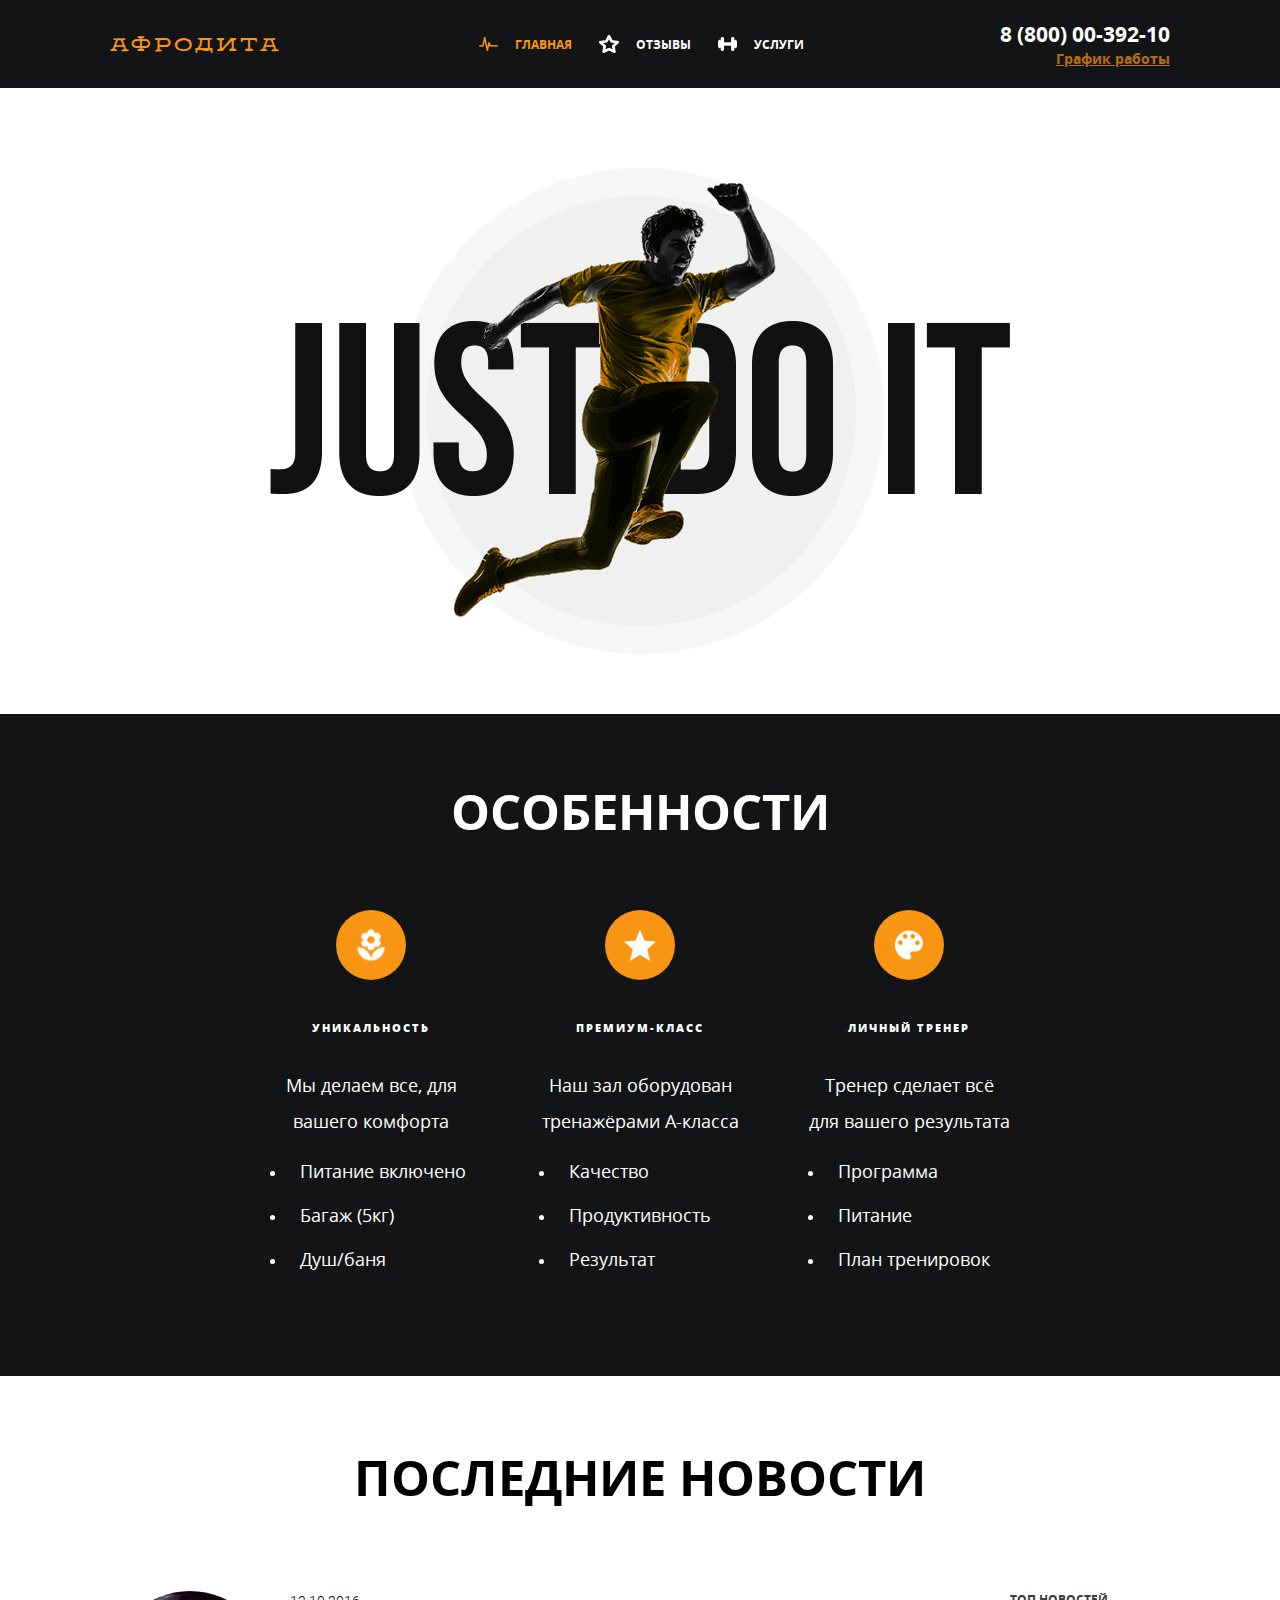
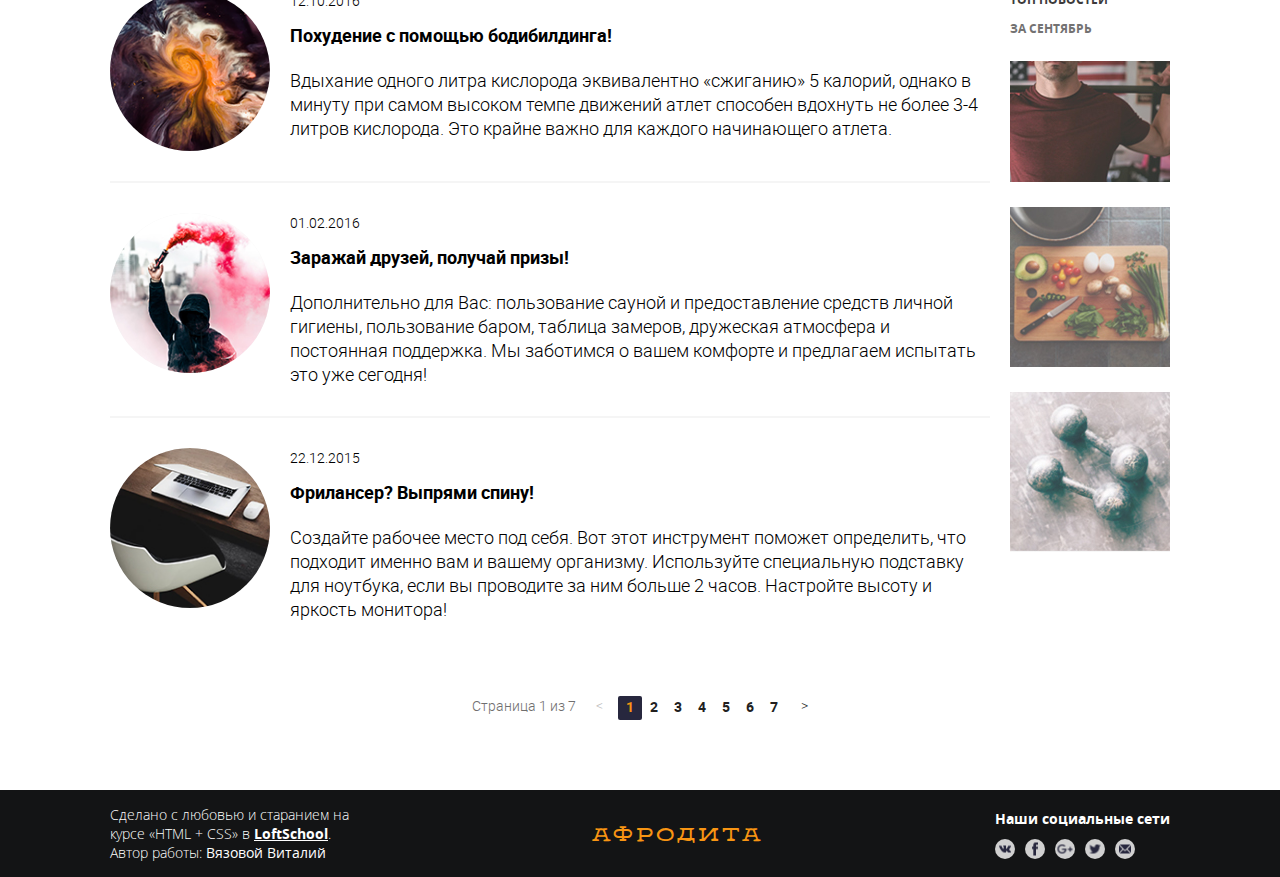
<file: index.html>
<!DOCTYPE html>
<html lang="ru">
<head>
    <meta charset="UTF-8">
    <meta http-equiv="X-UA-Compatible" content="ie=edge">
    <meta name="viewport" content="width=1100">
    <link rel="stylesheet" href="./css/main.css">
    <title>Афродита</title>
</head>

<body>
    <div class="wrapper">

        <header class="header">
            <ul class="container header__container">
                <a href="./index.html" class="logo">Афродита</a>

                <nav class="nav">
                    <ul class="nav__list">
                        <li class="nav__item nav__item--selected">
                            <a href="./index.html" class="nav__link nav__link--selected-main">главная</a>
                        </li>
                        <li class="nav__item nav__item--active">
                            <a href="./comments.html" class="nav__link nav__link--feed">отзывы</a>
                        </li>
                        <li class="nav__item nav__item--active">
                            <a href="./services.html" class="nav__link nav__link--service">услуги</a>
                        </li>    
                    </ul>
                </nav>
                <div class="contacts">
                    <a href="tel:+78000039210" class="contacts__tel">8 (800) 00-392-10</a>
                    <a href="#" class="contacts__sked">График работы</a>
                </div>
            </ul>
        </header>

        <div class="main-content">
                <div class="container">
                    <div class="banner">
                        <img src="./img/banner.png" alt="баннер" class="banner__sprinter">
                    </div>
                </div>
                <div class="features">
                    <div class="container container--features">
                        <h1 class="features__title">
                            <div class="title title--features__title">Особенности</div>
                        </h1>         
                        <ul class="features__list">
                            <li class="features__item">
                                <div class="features__picture">
                                    <div class="features__icon">
                                        <img src="./img/features/flower.png" alt="Цветок" class="features__img">
                                    </div>
                                </div>
                                <div class="features__title-main">Уникальность</div>
                                <div class="features__sublist">
                                    <div class="features__sublist-desc">Мы делаем все, для вашего комфорта</div>
                                    <ul class="features__sublist-list">
                                        <li class="features__sublist-item">Питание включено</li>
                                        <li class="features__sublist-item">Багаж (5кг)</li>
                                        <li class="features__sublist-item">Душ/баня</li>
                                    </ul>
                                </div>
                            </li>
                            <li class="features__item">
                                <div class="features__picture">
                                    <div class="features__icon">
                                        <img src="./img/features/star.png" alt="Звезда" class="features__img">
                                    </div>
                                </div>
                                <div class="features__title-main">Премиум-класс</div>
                                <div class="features__sublist">
                                    <div class="features__sublist-desc">Наш зал оборудован тренажёрами А-класса</div>
                                    <ul class="features__sublist-list">
                                        <li class="features__sublist-item">Качество</li>
                                        <li class="features__sublist-item">Продуктивность</li>
                                        <li class="features__sublist-item">Результат</li>
                                    </ul>
                                </div>
                            </li>
                            <li class="features__item">
                                <div class="features__picture">
                                    <div class="features__icon">
                                        <img src="./img/features/palette.png" alt="Палитра" class="features__img">
                                    </div>
                                </div>
                                <div class="features__title-main">Личный тренер</div>
                                <div class="features__sublist">
                                    <div class="features__sublist-desc">Тренер сделает всё для вашего результата</div>
                                    <ul class="features__sublist-list">
                                        <li class="features__sublist-item">Программа</li>
                                        <li class="features__sublist-item">Питание</li>
                                        <li class="features__sublist-item">План тренировок</li>
                                    </ul>
                                </div>
                            </li>
                        </ul>
                    </div>
                </div>
                <div class="news content">

                    <div class="container">

                        <div class="content__title">
                            <h2 class="title title--content__title">Последние новости</h2>
                        </div> 

                        <div class="content__wrapper">

                            <ul class="content__list">
                                <li class="content__item">
                                    <div class="content__img-section">
                                        <img src="./img/feed/main/space.jpg" alt="космос" class="content__pic">
                                    </div>
                                    <div class="content__desc">
                                        <div class="content__date">12.10.2016</div>
                                        <div class="content__title">Похудение с помощью бодибилдинга!</div>
                                        <p class="content__maintext">
                                            Вдыхание одного литра кислорода эквивалентно «сжиганию» 5 калорий, однако в минуту при самом высоком темпе движений атлет способен вдохнуть не более 3-4 литров кислорода. Это крайне важно для каждого начинающего атлета.
                                        </p>
                                    </div>
                                </li>
                                <li class="content__item">
                                    <div class="content__img-section">
                                        <img src="./img/feed/main/man.jpg" alt="человек" class="content__pic">
                                    </div>
                                    <div class="content__desc">
                                        <div class="content__date">01.02.2016</div>
                                        <div class="content__title">Заражай друзей, получай призы!</div>
                                        <p class="content__maintext">
                                            Дополнительно для Вас: пользование сауной и предоставление средств личной гигиены, пользование баром, таблица замеров, дружеская атмосфера и постоянная поддержка. Мы заботимся о вашем комфорте и предлагаем испытать это уже сегодня!
                                        </p>
                                    </div>
                                </li>
                                <li class="content__item">
                                    <div class="content__img-section">
                                        <img src="./img/feed/main/desktop.jpg" alt="рабочий стол" class="content__pic">
                                    </div>
                                    <div class="content__desc">
                                        <div class="content__date">22.12.2015</div>
                                        <div class="content__title">Фрилансер? Выпрями спину!</div>
                                        <p class="content__maintext">
                                            Создайте рабочее место под себя. Вот этот инструмент поможет определить, что подходит именно вам и вашему организму. Используйте специальную подставку для ноутбука, если вы проводите за ним больше 2 часов. Настройте высоту и яркость монитора!
                                        </p>
                                    </div>
                                </li>
                            </ul>

                            <aside class="top-news">
                                <h3 class="top-news__title">Топ новостей</h3>
                                <h3 class="top-news__date">За сентябрь</h3>
                                <ul class="top-news__list">
                                    <li class="top-news__item">
                                        <a href="#" class="top-news__link">
                                            <img src="./img/topnews/gim.jpg" alt="тренажер" class="top-news__pic">
                                        </a>
                                    </li>
                                    <li class="top-news__item">
                                        <a href="#" class="top-news__link">
                                            <img src="./img/topnews/veg.jpg" alt="овощи" class="top-news__pic">
                                        </a>
                                    </li>
                                    <li class="top-news__item">
                                        <a href="#" class="top-news__link">
                                            <img src="./img/topnews/dumbbells.jpg" alt="гантели" class="top-news__pic">
                                        </a>
                                    </li>
                                </ul>
                            </aside>

                        </div>

                        <div class="pagination pagination--main">
                            <div class="pagination__pages">Страница 1 из 7</div>
                            <div class="pagination__pager">
                                <a href="#" class="pagination__button-preview">&lt;</a>
                                    <ul class="pagination__list">
                                        <li class="pagination__item pagination__item--first">
                                            <a href="#" class="pagination__link pagination__link--first">1</a>
                                        </li>
                                        <li class="pagination__item">
                                            <a href="#" class="pagination__link">2</a>
                                        </li>
                                        <li class="pagination__item">
                                            <a href="#" class="pagination__link">3</a>
                                        </li>
                                        <li class="pagination__item">
                                            <a href="#" class="pagination__link">4</a>
                                        </li>
                                        <li class="pagination__item">
                                            <a href="#" class="pagination__link">5</a>
                                        </li>
                                        <li class="pagination__item">
                                            <a href="#" class="pagination__link">6</a>
                                        </li>
                                        <li class="pagination__item">
                                            <a href="#" class="pagination__link">7</a>
                                        </li>
                                    </ul>
                                <a href="#" class="pagination__button-next">&gt;</a>
                            </div>
                        </div>

                    </div>
                    
                </div>
            
        </div>

        <footer class="footer">
            <div class="container footer__container">
                <div class="made">
                    <div class="made__in">Сделано с любовью и старанием на курсе «HTML + CSS» в <a href="https://loftschool.com/" class="loft__link">LoftSchool</a>.</div>
                    <div class="made__by">Автор работы: <b>Вязовой Виталий</b></div>
                </div>
                <a href="#" class="logo">Афродита</a>
                <div class="social">
                    <div class="social__title">Наши социальные сети</div>
                        <div class="social__wrapper">
                            <ul class="social__list">
                                <li class="social__item">
                                    <a href="#" class="social__link">
                                        <div class="social__circle">
                                            <img src="./img/socials/vk.png" alt="vk" class="social__pic">
                                        </div>
                                    </a> 
                                </li>
                                <li class="social__item">
                                    <a href="#" class="social__link">
                                        <div class="social__circle">
                                            <img src="./img/socials/fb.png" alt="facebook" class="social__pic">
                                        </div>
                                    </a>
                                </li>
                                <li class="social__item">
                                    <a href="#" class="social__link">
                                        <div class="social__circle">
                                            <img src="./img/socials/google.png" alt="google+" class="social__pic">
                                        </div>
                                    </a>
                                </li>
                                <li class="social__item">
                                    <a href="#" class="social__link">
                                        <div class="social__circle">
                                            <img src="./img/socials/twitter.png" alt="twitter" class="social__pic">
                                        </div>
                                    </a>
                                </li>
                                <li class="social__item">
                                    <a href="mailto:" class="social__link">
                                        <div class="social__circle">
                                            <img src="./img/socials/mail.png" alt="email" class="social__pic">
                                        </div>
                                    </a>
                                </li>
                            </ul>
                        </div>
                    </div>
            </div>
        </footer>
        
    </div>
</body>
</html>
</file>
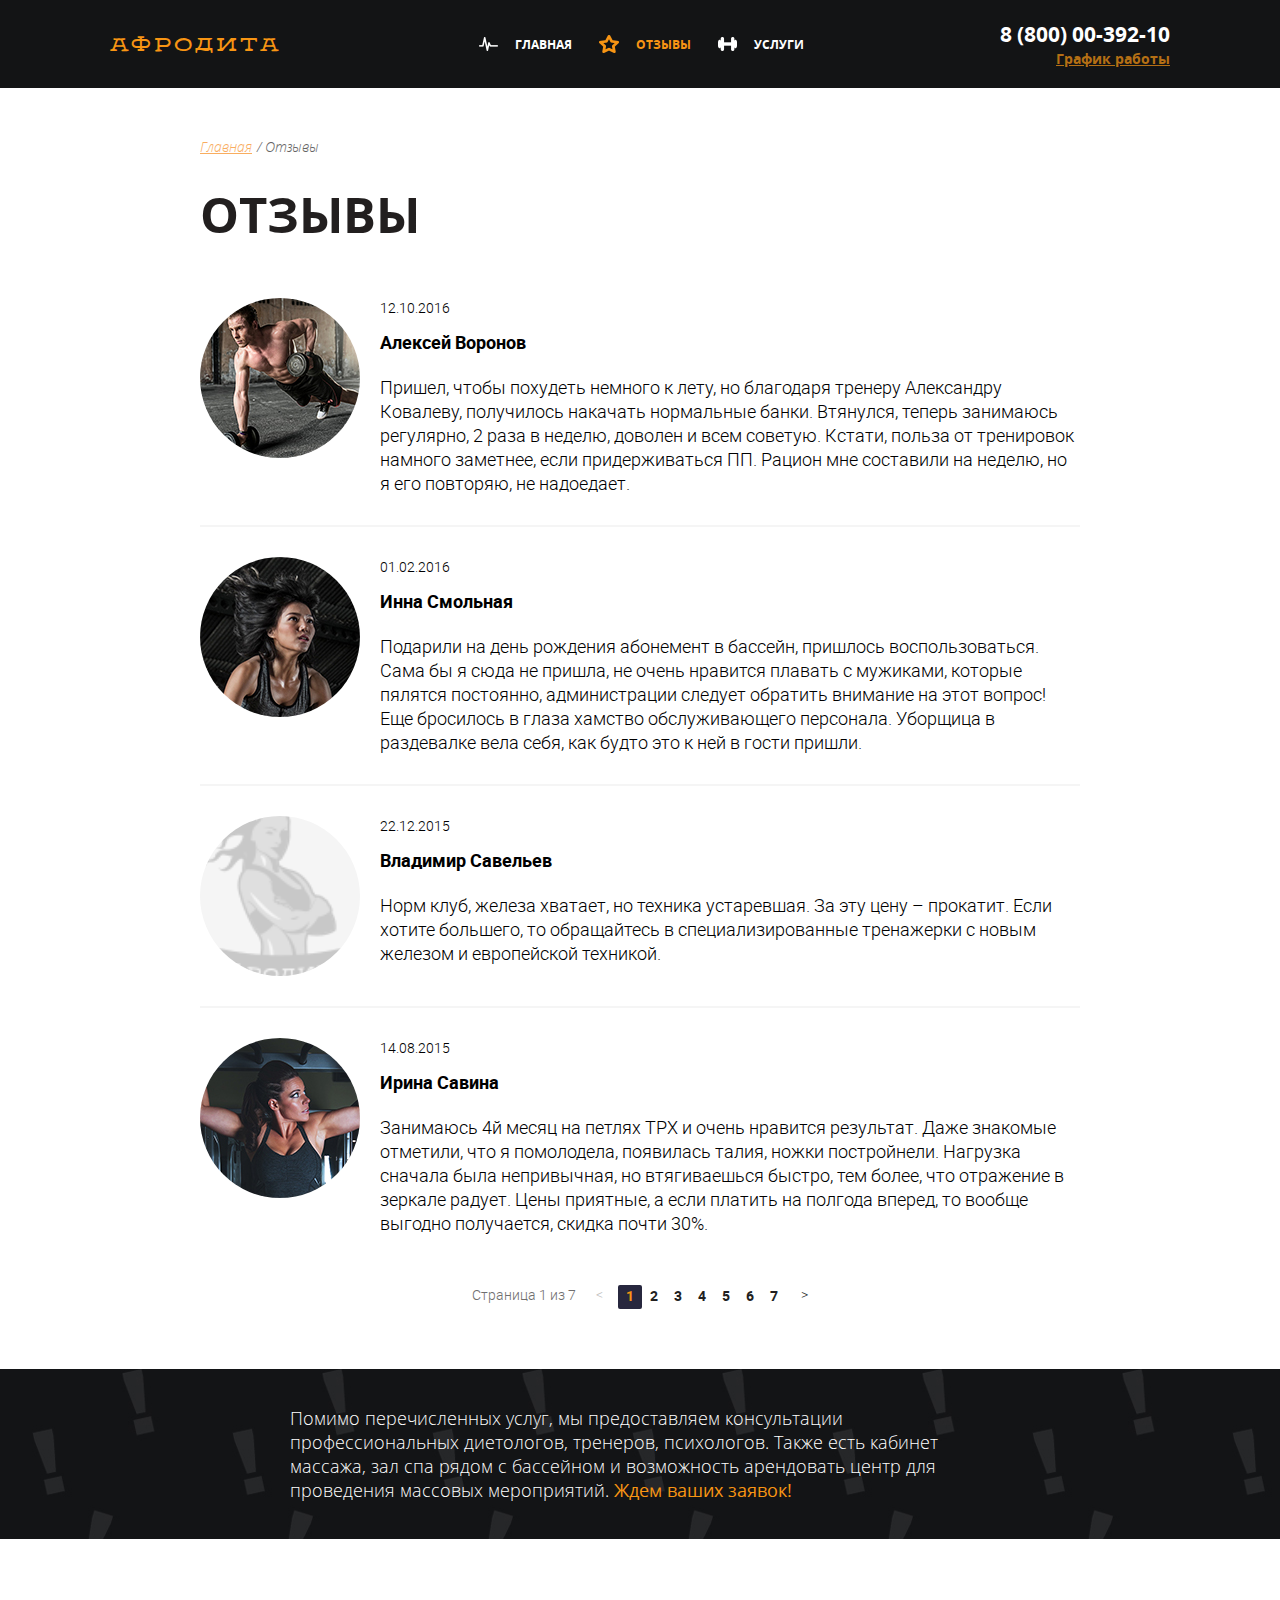
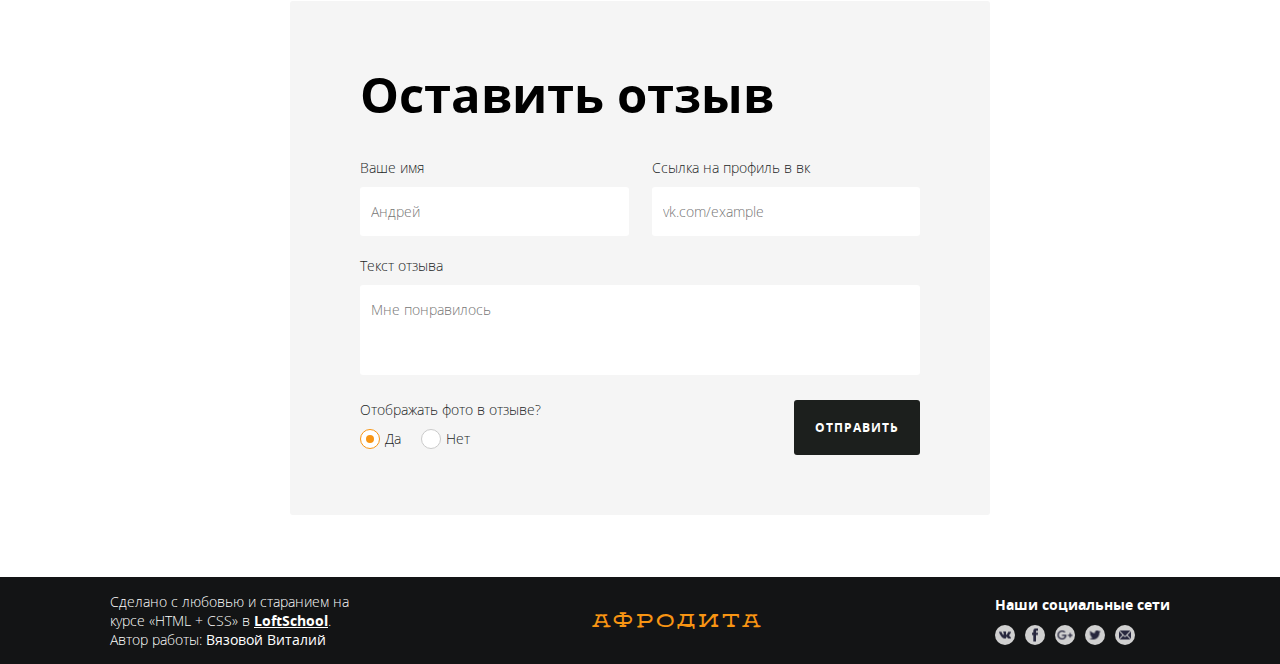
<file: comments.html>
<!DOCTYPE html>
<html lang="ru">
<head>
    <meta charset="UTF-8">
    <meta name="viewport" content="width=device-width, initial-scale=1.0">
    <meta http-equiv="X-UA-Compatible" content="ie=edge">
    <link rel="stylesheet" href="./css/main.css">
    <title>Отзывы</title>
</head>
<body>
    <div class="wrapper">

        <header class="header">
            <ul class="container header__container">
                <a href="./index.html" class="logo">Афродита</a>

                <nav class="nav">
                    <ul class="nav__list">
                        <li class="nav__item nav__item--active">
                            <a href="./index.html" class="nav__link nav__link--main">главная</a>
                        </li>
                        <li class="nav__item nav__item--selected">
                            <a href="./comments.html" class="nav__link nav__link--selected-comments">отзывы</a>
                        </li>
                        <li class="nav__item nav__item--active">
                            <a href="./services.html" class="nav__link nav__link--service">услуги</a>
                        </li>    
                    </ul>
                </nav>
                <div class="contacts">
                    <a href="tel:+78000039210" class="contacts__tel">8 (800) 00-392-10</a>
                    <a href="#" class="contacts__sked">График работы</a>
                </div>
            </ul>
        </header>

        <div class="main-content">
            <div class="container container--secondary__pages">

                <div class="breadcrumbs">
                    <div class="breadcrumbs__section">
                        <ul class="breadcrumbs__list">
                            <li class="breadcrumbs__item">
                                <a href="./index.html" class="breadcrumbs__link">Главная</a>
                            </li>
                            <li class="breadcrumbs__item breadcrumbs__item--active">
                                <a href="./comments.html" class="breadcrumbs__link">Отзывы</a>
                            </li>
                        </ul>
                    </div>
                </div>

                <div class="comments__title">
                    <h1 class="title title--secondary__pages">отзывы</h1>
                </div>

                <div class="content__wrapper content__wrapper--comments">

                        <ul class="content__list">
                            <li class="content__item">
                                <div class="content__img-section">
                                    <img src="./img/feed/comments/pumping.jpg" alt="космос" class="content__pic">
                                </div>
                                <div class="content__desc">
                                    <div class="content__date">12.10.2016</div>
                                    <div class="content__title">Алексей Воронов</div>
                                    <p class="content__maintext">
                                        Пришел, чтобы похудеть немного к лету, но благодаря тренеру Александру Ковалеву, получилось накачать нормальные банки. Втянулся, теперь занимаюсь регулярно, 2 раза в неделю, доволен и всем советую. Кстати, польза от тренировок намного заметнее, если придерживаться ПП. Рацион мне составили на неделю, но я его повторяю, не надоедает.
                                    </p>
                                </div>
                            </li>
                            <li class="content__item">
                                <div class="content__img-section">
                                    <img src="./img/feed/comments/woman.jpg" alt="человек" class="content__pic">
                                </div>
                                <div class="content__desc">
                                    <div class="content__date">01.02.2016</div>
                                    <div class="content__title">Инна Смольная</div>
                                    <p class="content__maintext">
                                        Подарили на день рождения абонемент в бассейн, пришлось воспользоваться. Сама бы я сюда не пришла, не очень нравится плавать с мужиками, которые пялятся постоянно, администрации следует обратить внимание на этот вопрос! Еще бросилось в глаза хамство обслуживающего персонала. Уборщица в раздевалке вела себя, как будто это к ней в гости пришли.
                                    </p>
                                </div>
                            </li>
                            <li class="content__item">
                                <div class="content__img-section">
                                    <img src="./img/feed/comments/no_avatar.png" alt="рабочий стол" class="content__pic">
                                </div>
                                <div class="content__desc">
                                    <div class="content__date">22.12.2015</div>
                                    <div class="content__title">Владимир Савельев</div>
                                    <p class="content__maintext">
                                        Норм клуб, железа хватает, но техника устаревшая. За эту цену – прокатит. Если хотите большего, то обращайтесь в специализированные тренажерки с новым железом и европейской техникой.
                                    </p>
                                </div>
                            </li>
                            <li class="content__item">
                                <div class="content__img-section">
                                    <img src="./img/feed/comments/pulls_up.jpg" alt="человек" class="content__pic">
                                </div>
                                <div class="content__desc">
                                    <div class="content__date">14.08.2015</div>
                                    <div class="content__title">Ирина Савина</div>
                                        <p class="content__maintext">
                                            Занимаюсь 4й месяц на петлях ТРХ и очень нравится результат. Даже знакомые отметили, что я помолодела, появилась талия, ножки постройнели. Нагрузка сначала была непривычная, но втягиваешься быстро, тем более, что отражение в зеркале радует. Цены приятные, а если платить на полгода вперед, то вообще выгодно получается, скидка почти 30%.
                                        </p>
                                </div>
                            </li>
    
                        </ul>

                    </div>

                <div class="pagination pagination--comments">
                    <div class="pagination__pages">Страница 1 из 7</div>
                    <div class="pagination__pager">
                        <a href="#" class="pagination__button-preview">&lt;</a>
                        <ul class="pagination__list">
                            <li class="pagination__item pagination__item--first">
                                <a href="#" class="pagination__link pagination__link--first">1</a>
                            </li>
                            <li class="pagination__item">
                                <a href="#" class="pagination__link">2</a>
                            </li>
                            <li class="pagination__item">
                                <a href="#" class="pagination__link">3</a>
                            </li>
                            <li class="pagination__item">
                                <a href="#" class="pagination__link">4</a>
                            </li>
                            <li class="pagination__item">
                                <a href="#" class="pagination__link">5</a>
                            </li>
                            <li class="pagination__item">
                                <a href="#" class="pagination__link">6</a>
                            </li>
                            <li class="pagination__item">
                                <a href="#" class="pagination__link">7</a>
                            </li>
                        </ul>
                        <a href="#" class="pagination__button-next">&gt;</a>
                    </div>
                </div>

            </div>                

            <div class="consult">
                <div class="consult__container">
                    <div class="consult__desc">
                        <p>
                            Помимо перечисленных услуг, мы предоставляем консультации профессиональных диетологов, 
                            тренеров, психологов. Также есть кабинет массажа, зал спа рядом с бассейном и возможность 
                            арендовать центр для проведения массовых мероприятий. <b>Ждем ваших заявок!</b>
                        </p>
                    </div>
                </div>
            </div>

            <div class="review">
                <div class="review__form">
                    <div class="review__wrapper">
                        <div class="review__main-title">Оставить отзыв</div>
                        <form class="review__content">
                            <div class="review__row">
                                <label class="review__label">
                                    <span class="review__title">Ваше имя</span>
                                    <input type="text" class="review__input" placeholder="Андрей">
                                </label>
                                <label class="review__label">
                                    <span class="review__title">Ссылка на профиль в вк</span>
                                    <input type="text" class="review__input" placeholder="vk.com/example">
                                </label>
                            </div>
                            <div class="review__row">
                                <label class="review__label">
                                    <span class="review__title">Текст отзыва</span>
                                    <textarea class="review__textarea review__input" placeholder="Мне понравилось"></textarea>
                                </label>
                            </div>
                            <div class="review__row">
                                <div class="review__radio">
                                    <div class="review__title">Отображать фото в отзыве?</div>
                                    <div class="review__radio-wrapp">
                                        <label class="review__radio-label">
                                            <input type="radio" class="review__radio-input" name="review" checked>
                                            <span class="review__radio-fake"></span>
                                            <span class="review__radio-text">Да</span>
                                        </label>
                                        <label class="review__radio-label">
                                            <input type="radio" class="review__radio-input" name="review">
                                            <span class="review__radio-fake"></span>
                                            <span class="review__radio-text">Нет</span>
                                        </label>
                                    </div>
                                </div>
                                <div class="review__button">
                                    <button class="button" type="submit">Отправить</button>
                                </div>
                            </div>
                        </form>
                    </div>
                </div>
            </div>

            <footer class="footer">
                <div class="container footer__container">
                    <div class="made">
                        <div class="made__in">Сделано с любовью и старанием на курсе «HTML + CSS» в <a
                                href="https://loftschool.com/" class="loft__link">LoftSchool</a>.</div>
                        <div class="made__by">Автор работы: <b>Вязовой Виталий</b></div>
                    </div>
                    <a href="#" class="logo">Афродита</a>
                    <div class="social">
                        <div class="social__title">Наши социальные сети</div>
                        <div class="social__wrapper">
                            <ul class="social__list">
                                <li class="social__item">
                                    <a href="#" class="social__link">
                                        <div class="social__circle">
                                            <img src="./img/socials/vk.png" alt="vk" class="social__pic">
                                        </div>
                                    </a>
                                </li>
                                <li class="social__item">
                                    <a href="#" class="social__link">
                                        <div class="social__circle">
                                            <img src="./img/socials/fb.png" alt="facebook" class="social__pic">
                                        </div>
                                    </a>
                                </li>
                                <li class="social__item">
                                    <a href="#" class="social__link">
                                        <div class="social__circle">
                                            <img src="./img/socials/google.png" alt="google+" class="social__pic">
                                        </div>
                                    </a>
                                </li>
                                <li class="social__item">
                                    <a href="#" class="social__link">
                                        <div class="social__circle">
                                            <img src="./img/socials/twitter.png" alt="twitter" class="social__pic">
                                        </div>
                                    </a>
                                </li>
                                <li class="social__item">
                                    <a href="mailto:" class="social__link">
                                        <div class="social__circle">
                                            <img src="./img/socials/mail.png" alt="email" class="social__pic">
                                        </div>
                                    </a>
                                </li>
                            </ul>
                        </div>
                    </div>
                </div>
            </footer>

        </div>

    </div>
</body>
</html>
</file>
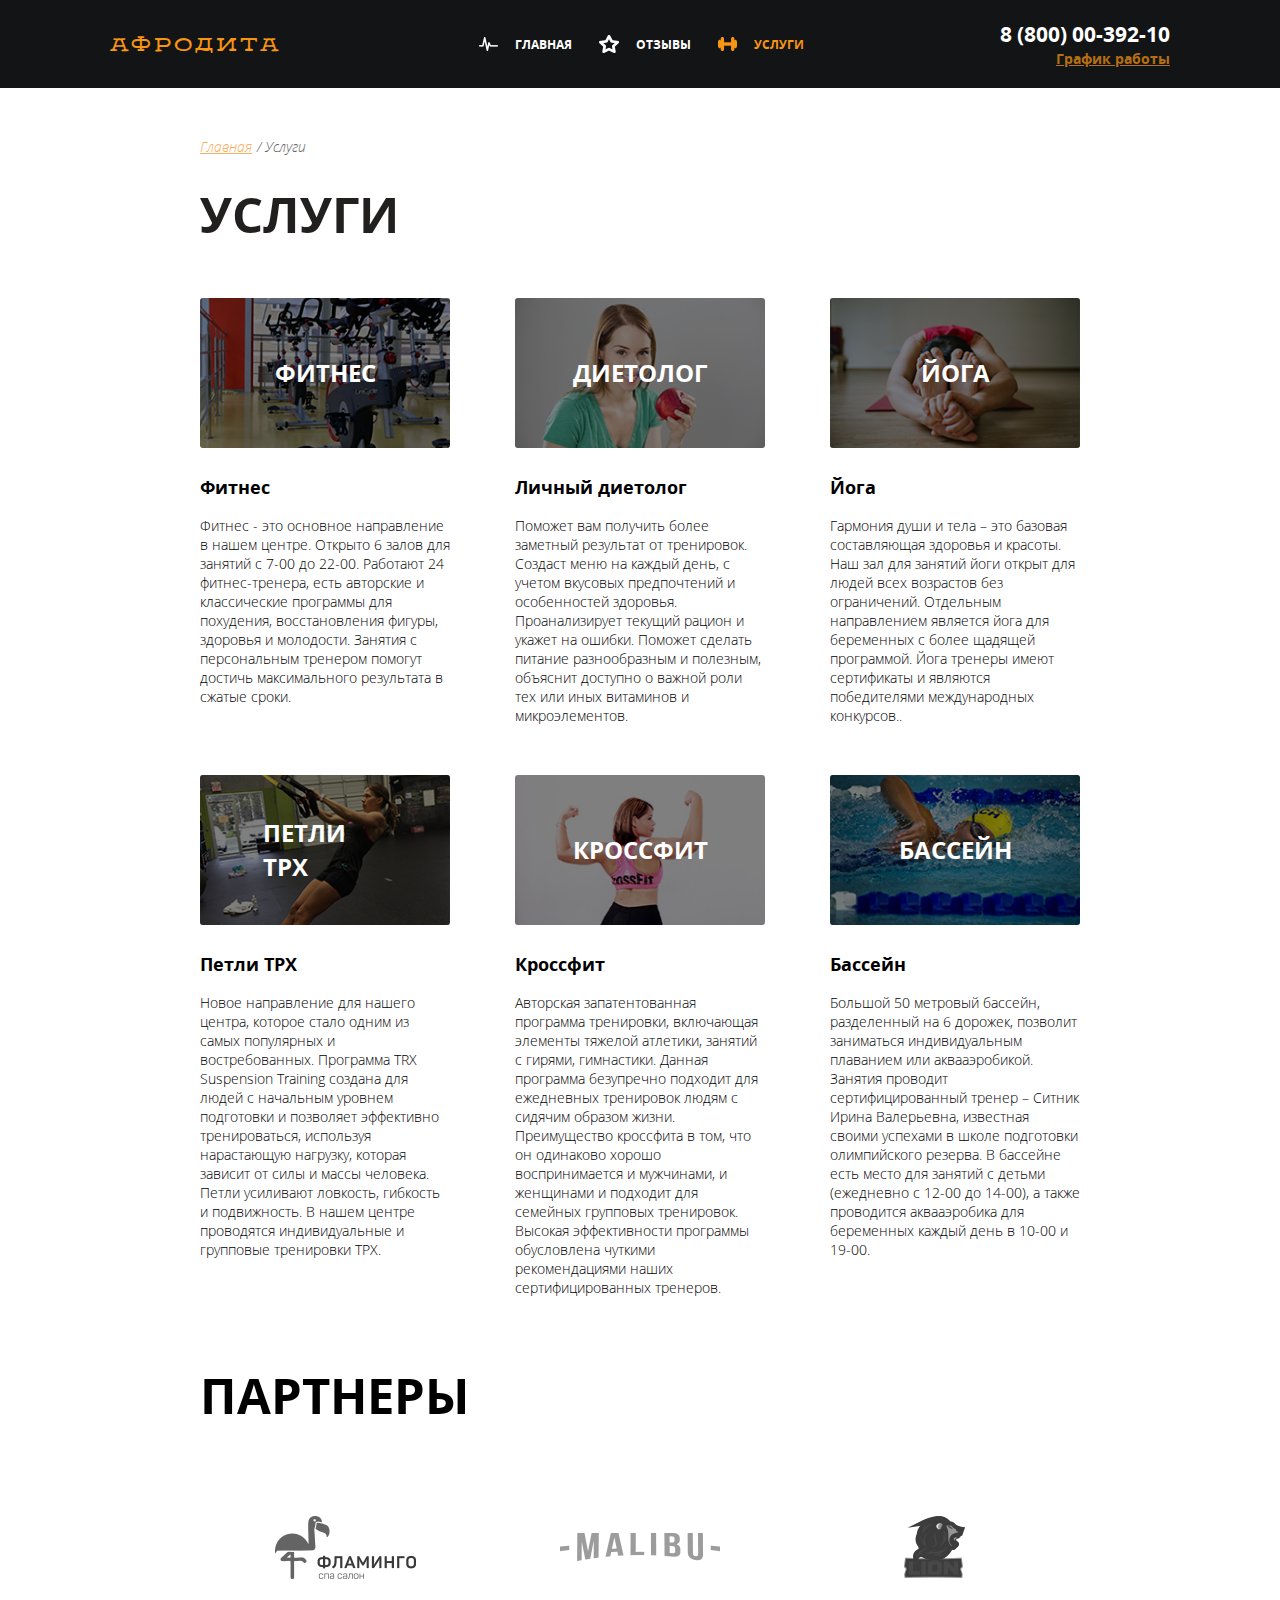
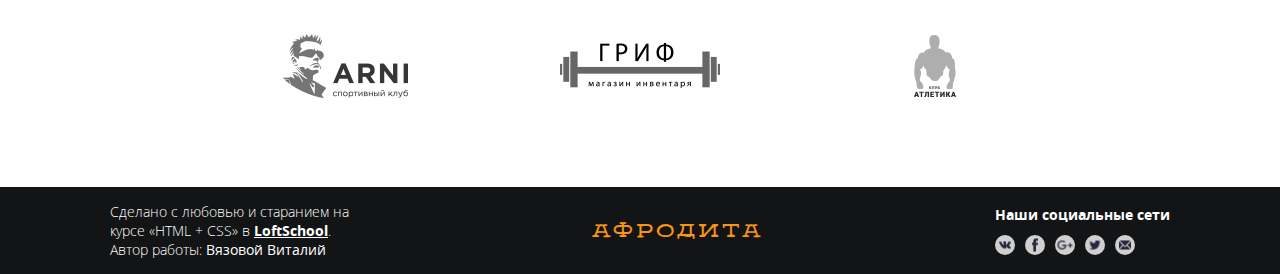
<file: services.html>
<!DOCTYPE html>
<html lang="ru">
<head>
    <meta charset="UTF-8">
    <meta name="viewport" content="width=device-width, initial-scale=1.0">
    <meta http-equiv="X-UA-Compatible" content="ie=edge">
    <link rel="stylesheet" href="./css/main.css">
    <title>Отзывы</title>
</head>
<body>
    <div class="wrapper">

        <header class="header">
            <ul class="container header__container">
                <a href="./index.html" class="logo">Афродита</a>

                <nav class="nav">
                    <ul class="nav__list">
                        <li class="nav__item nav__item--active">
                            <a href="./index.html" class="nav__link nav__link--main">главная</a>
                        </li>
                        <li class="nav__item nav__item--active">
                            <a href="./comments.html" class="nav__link nav__link--feed">отзывы</a>
                        </li>
                        <li class="nav__item nav__item--selected">
                            <a href="./services.html" class="nav__link nav__link--selected-service">услуги</a>
                        </li>    
                    </ul>
                </nav>
                <div class="contacts">
                    <a href="tel:+78000039210" class="contacts__tel">8 (800) 00-392-10</a>
                    <a href="#" class="contacts__sked">График работы</a>
                </div>
            </ul>
        </header>

        <div class="main-content">
            <div class="container container--secondary__pages">

                <div class="breadcrumbs">
                    <div class="breadcrumbs__section">
                        <ul class="breadcrumbs__list">
                            <li class="breadcrumbs__item">
                                <a href="./index.html" class="breadcrumbs__link">Главная</a>
                            </li>
                            <li class="breadcrumbs__item breadcrumbs__item--active">
                                <a href="./services.html" class="breadcrumbs__link">Услуги</a>
                            </li>
                        </ul>
                    </div>
                </div>

                <div class="services">

                    <div class="services__title">
                        <h1 class="title title--secondary__pages">услуги</h1>
                    </div>
        
                    <div class="services__wrapper">

                        <ul class="services__main-content">
                            <li class="services__content-block">
                                <div class="services__image">
                                    <img src="./img/services/gim.jpg" alt="спортзал" class="services__pic">
                                    <h3 class="services__pic-text">фитнес</h3>
                                </div>
                                <div class="services__desc">
                                    <h4 class="services__heading">Фитнес</h4>
                                    <div class="servies__main-text">Фитнес - это основное направление в нашем центре. Открыто 6 залов для занятий с 7-00 до 22-00. Работают 24 фитнес-тренера, есть авторские и классические программы для похудения, восстановления фигуры, здоровья и молодости. Занятия с персональным тренером помогут достичь максимального результата в сжатые сроки.</div>
                                </div>
                            </li>
                            <li class="services__content-block">
                                <div class="services__image">
                                    <img src="./img/services/apple.jpg" alt="яблоко" class="services__pic">
                                    <h3 class="services__pic-text">диетолог</h3>
                                </div>
                                <div class="services__desc">
                                    <h4 class="services__heading">Личный диетолог</h4>
                                    <div class="servies__main-text">Поможет вам получить более заметный результат от тренировок. Создаст меню на каждый день, с учетом вкусовых предпочтений и особенностей здоровья. Проанализирует текущий рацион и укажет на ошибки. Поможет сделать питание разнообразным и полезным, объяснит доступно о важной роли тех или иных витаминов и микроэлементов.</div>
                                </div>
                            </li>
                            <li class="services__content-block">
                                <div class="services__image">
                                    <img src="./img/services/yoga.jpg" alt="йога" class="services__pic">
                                    <h3 class="services__pic-text">йога</h3>
                                </div>
                                <div class="services__desc">
                                    <h4 class="services__heading">Йога</h4>
                                    <div class="servies__main-text">Гармония души и тела – это базовая составляющая здоровья и красоты. Наш зал для занятий йоги открыт для людей всех возрастов без ограничений. Отдельным направлением является йога для беременных с более щадящей программой. Йога тренеры имеют сертификаты и являются победителями международных конкурсов..</div>
                                </div>
                            </li>
                            <li class="services__content-block">
                                <div class="services__image">
                                    <img src="./img/services/trx.jpg" alt="снаряжение" class="services__pic">
                                    <h3 class="services__pic-text">петли трх</h3>
                                </div>
                                <div class="services__desc">
                                    <h4 class="services__heading">Петли TPX</h4>
                                    <div class="servies__main-text">Новое направление для нашего центра, которое стало одним из самых популярных и востребованных. Программа TRX Suspension Training создана для людей с начальным уровнем подготовки и позволяет эффективно тренироваться, используя нарастающую нагрузку, которая зависит от силы и массы человека. Петли усиливают ловкость, гибкость и подвижность. В нашем центре проводятся индивидуальные и групповые тренировки ТРХ.</div>
                                </div>
                            </li>
                            <li class="services__content-block">
                                <div class="services__image">
                                    <img src="./img/services/crossfit.jpg" alt="кроссфит" class="services__pic">
                                    <h3 class="services__pic-text">кроссфит</h3>
                                </div>
                                <div class="services__desc">
                                    <h4 class="services__heading">Кроссфит</h4>
                                    <div class="servies__main-text">Авторская запатентованная программа тренировки, включающая элементы тяжелой атлетики, занятий с гирями, гимнастики. Данная программа безупречно подходит для ежедневных тренировок людям с сидячим образом жизни. Преимущество кроссфита в том, что он одинаково хорошо воспринимается и мужчинами, и женщинами и подходит для семейных групповых тренировок. Высокая эффективности программы обусловлена чуткими рекомендациями наших сертифицированных тренеров.</div>
                                </div>
                            </li>
                            <li class="services__content-block">
                                <div class="services__image">
                                    <img src="./img/services/pool.jpg" alt="бассейн" class="services__pic">
                                    <h3 class="services__pic-text">бассейн</h3>
                                </div>
                                <div class="services__desc">
                                    <h4 class="services__heading">Бассейн</h4>
                                    <div class="servies__main-text">Большой 50 метровый бассейн, разделенный на 6 дорожек, позволит заниматься индивидуальным плаванием или аквааэробикой. Занятия проводит сертифицированный тренер – Ситник Ирина Валерьевна, известная своими успехами в школе подготовки олимпийского резерва. В бассейне есть место для занятий с детьми (ежедневно с 12-00 до 14-00), а также проводится аквааэробика для беременных каждый день в 10-00 и 19-00.</div>
                                </div>
                            </li>

                        </ul>

                    </div>

                </div>

                <div class="partners">
                    <div class="partners__main-title">
                        <h1 class="title title--partners">Партнеры</h1>
                    </div>

                    <ul class="partners__list">
                        <li class="partners__item">
                            <a href="#" class="partners__link">
                                <img src="./img/partners/flamingo.png" alt="фламинго" class="partners__img">
                            </a>
                        </li>
                        <li class="partners__item">
                            <a href="#" class="partners__link">
                                <img src="./img/partners/malibu.png" alt="малибу" class="partners__img">
                            </a>
                        </li>
                        <li class="partners__item">
                            <a href="#" class="partners__link">
                                <img src="./img/partners/lion.png" alt="лев" class="partners__img">
                            </a>
                        </li>
                        <li class="partners__item">
                            <a href="#" class="partners__link">
                                <img src="./img/partners/arni.png" alt="арни" class="partners__img">
                            </a>
                        </li>
                        <li class="partners__item">
                            <a href="#" class="partners__link">
                                <img src="./img/partners/bar.png" alt="гриф" class="partners__img">
                            </a>
                        </li>
                        <li class="partners__item">
                            <a href="#" class="partners__link">
                                <img src="./img/partners/athletics.png" alt="атлетика" class="partners__img">
                            </a>
                        </li>
                    </ul>
                    
                </div>
            </div>                
          
            <footer class="footer footer__services">
                <div class="container footer__container">
                    <div class="made">
                        <div class="made__in">Сделано с любовью и старанием на курсе «HTML + CSS» в <a
                                href="https://loftschool.com/" class="loft__link">LoftSchool</a>.</div>
                        <div class="made__by">Автор работы: <b>Вязовой Виталий</b></div>
                    </div>
                    <a href="#" class="logo">Афродита</a>
                    <div class="social">
                        <div class="social__title">Наши социальные сети</div>
                        <div class="social__wrapper">
                            <ul class="social__list">
                                <li class="social__item">
                                    <a href="#" class="social__link">
                                        <div class="social__circle">
                                            <img src="./img/socials/vk.png" alt="vk" class="social__pic">
                                        </div>
                                    </a>
                                </li>
                                <li class="social__item">
                                    <a href="#" class="social__link">
                                        <div class="social__circle">
                                            <img src="./img/socials/fb.png" alt="facebook" class="social__pic">
                                        </div>
                                    </a>
                                </li>
                                <li class="social__item">
                                    <a href="#" class="social__link">
                                        <div class="social__circle">
                                            <img src="./img/socials/google.png" alt="google+" class="social__pic">
                                        </div>
                                    </a>
                                </li>
                                <li class="social__item">
                                    <a href="#" class="social__link">
                                        <div class="social__circle">
                                            <img src="./img/socials/twitter.png" alt="twitter" class="social__pic">
                                        </div>
                                    </a>
                                </li>
                                <li class="social__item">
                                    <a href="mailto:" class="social__link">
                                        <div class="social__circle">
                                            <img src="./img/socials/mail.png" alt="email" class="social__pic">
                                        </div>
                                    </a>
                                </li>
                            </ul>
                        </div>
                    </div>
                </div>
            </footer>

        </div>

    </div>
</body>
</html>
</file>
<file: css/main.css>
@font-face {
    font-family: 'gora_free';
    src: url('../fonts/gora-free-webfont.woff2') format('woff2'),
         url('../fonts/gora-free-webfont.woff') format('woff');
    font-weight: 400;
    font-style: normal;
}

@font-face {
    font-family: 'open_sans';
    src: url('../fonts/opensans-bold-webfont.woff2') format('woff2'),
         url('../fonts/opensans-bold-webfont.woff') format('woff');
    font-weight: 700;
    font-style: normal;
}

@font-face {
    font-family: 'open_sans';
    src: url('../fonts/opensans-extrabold-webfont.woff2') format('woff2'),
         url('../fonts/opensans-extrabold-webfont.woff') format('woff');
    font-weight: 800;
    font-style: normal;
}

@font-face {
    font-family: 'open_sans';
    src: url("../fonts/opensans-light.woff") format("woff"), /* Modern Browsers */
         url("../fonts/opensans-light.woff2") format("woff2"); /* Modern Browsers */
    font-weight: 300;
    font-style: normal;
}

@font-face {
    font-family: 'open_sans';
    src: url('../fonts/opensans-lightitalic-webfont.woff2') format('woff2'),
         url('../fonts/opensans-lightitalic-webfont.woff') format('woff');
    font-weight: 300;
    font-style: italic;
}

@font-face {
    font-family: 'open_sans';
    src: url('../fonts/opensans-regular-webfont.woff2') format('woff2'),
         url('../fonts/opensans-regular-webfont.woff') format('woff');
    font-weight: 400;
    font-style: normal;
}

@font-face {
    font-family: 'roboto';
    src: url('../fonts/roboto-bold-webfont.woff2') format('woff2'),
         url('../fonts/roboto-bold-webfont.woff') format('woff');
    font-weight: 700;
    font-style: normal;
}

@font-face {
    font-family: 'roboto';
    src: url('../fonts/roboto-light-webfont.woff2') format('woff2'),
         url('../fonts/roboto-light-webfont.woff') format('woff');
    font-weight: 300;
    font-style: normal;
}

* {
    box-sizing: border-box;
}

body {
    margin: 0px;
    font-size: 18px;
    text-decoration: none;
}

.wrapper {
    width: 100%;
    height: 100%;
    overflow-x: hidden;
}

ul, p, h1, h2, h3, h4, h5, h6 {
    margin: 0;
    padding: 0;
}
  
li {
    list-style: none;
}

/* HEADER */

.header {
    background: #131415;
}

.container {
    margin: 0 auto;
    width: 1060px;
}

.header__container {
    display: flex;
    padding: 20px 0px;
    justify-content: space-between;
    align-items: center;
}

.logo {
    font-family: 'gora_free';
    font-size: 18px;
    font-weight: 400;
    font-style: normal;
    letter-spacing: 3px;
    color: #f89513;
    text-decoration: inherit;
}

.nav__list {
    display: flex;
    justify-content: center;
    align-items: center;
}

.nav__item {
    margin-right: 27px;
}


.nav__item:last-child {
    margin-right: 0px;
}

.nav__item--active .nav__link {
    color: #fff;
}

.nav__item--selected a {
    color: #f89513;
}

.nav__link {
    display: flex;
    align-items: center;
    font-family: 'open_sans';
    font-size: 12px;
    font-weight: 700;
    text-transform: uppercase;
    text-decoration: inherit;
}

.nav__link:hover {
    color: #f89513;
}

.nav__link:before {
    content: '';
    margin-right: 17px;
}

.nav__link--main:before {
    background-image: url(../img/main_icon.png);
	height: 14px;
	width: 19px;
}

.nav__link--feed:before {
    background-image: url(../img/feed_icon.png);
	height: 18px;
	width: 20px;
}

.nav__link--service:before {
    background-image: url(../img/service_icon.png);
	height: 14px;
	width: 19px;
}

.nav__link--main:hover:before {
    background-image: url(../img/main_icon_hover.png);
    height: 14px;
	width: 19px;   
}

.nav__link--feed:hover:before {
    background-image: url(../img/feed_icon_hover.png);
    height: 18px;
	width: 20px;
}

.nav__link--service:hover:before {
    background-image: url(../img/service_icon_hover.png);
    height: 14px;
	width: 19px;
}

.nav__link--selected-main:before {
    background-image: url(../img/main_icon_hover.png);
    height: 14px;
	width: 19px;  
}

.nav__link--selected-comments:before {
    background-image: url(../img/feed_icon_hover.png);
    height: 18px;
	width: 20px;
}

.nav__link--selected-service:before {
    background-image: url(../img/service_icon_hover.png);
    height: 14px;
	width: 19px;
}

.contacts {
    text-align: right;
}

.contacts__tel {
    font-family: 'open_sans';
    font-weight: 700;
    font-style: normal;
    font-size: 21px;
    color: #fff;
    text-decoration: inherit;
}

.contacts__sked {
    display: block;
    font-family: 'open_sans';
    font-weight: 700;
    font-style: normal;
    font-size: 14px;
    color: #b46f14;
}

.contacts__sked:hover {
    color: #767777;
}

/* BANNER */

.banner {
    background: #fff;
    padding: 80px 0px 60px 0px;
}

.banner__sprinter {
    display: block;
    margin-left: auto;
    margin-right: auto;
}

/* FEATURES */

.container--features {
    width: 740px;
}

.features {
    background: #131415;
    padding-top: 64px;
    padding-bottom: 105px;
}

.title {
    text-align: center;
    font-family: 'open_sans';
    font-weight: 700;
    font-style: normal;
    font-size: 49px;
    text-transform: uppercase;
    color: #fff;
}

.features__list {
    margin-top: 65px;
    display: flex;
    justify-content: space-between;
/*     text-align: center;
    vertical-align: top; */
}

.features__picture {
    display: flex;
    justify-content: center;
}

.features__item {
    width: 202px;
}

.features__icon {
	height: 70px;
	width: 70px;
	background-color: #f89513;
    border-radius: 50%;
    position: relative;
}

.features__img {
    position: absolute;
	top: 50%;
	left: 50%;
	transform: translate(-50%, -50%);
}

.features__title-main {
    font-family: 'open_sans';
    font-weight: 800;
    font-style: normal;
    font-size: 11px;
    text-transform: uppercase;
    text-align: center;
    color: #fff;
    margin-top: 40px;
    letter-spacing: 2px;
}

.features__sublist {
    font-family: 'open_sans';
    font-weight: 400;
    font-style: normal;
    font-size: 18px;
    color: #fff;
    margin-top: 32px;
}

.features__sublist-desc {
    text-align: center;
    line-height: 200%;
}

.features__sublist-list {
    text-align: left;
    margin-top: 20px;
}

.features__sublist-item {
    margin-bottom: 20px;
}

.features__sublist-item:last-child {
    margin-bottom: 0;
}

.features__sublist-item:before {
    content: '';
	display: inline-block;
	height: 5px;
	width: 5px;
	border-radius: 50%;
	background-color: #fff;
	vertical-align: middle;
    margin-right: 25px;
}

/* NEWS */

.news {
    margin-top: 68px;
}

.title--content__title {
    color: #000;  
}

.content__wrapper {
    display: flex;
    justify-content: center;
    align-items: flex-start;
    margin-top: 80px;
}

.content__list {
    display: flex;
    flex-direction: column;
    justify-content: center;
}

.content__item {
    display: flex;
    justify-content: flex-start;
    border-bottom: 2px solid #f5f5f5;
    padding-bottom: 30px;
    margin-bottom: 30px;
}

.content__img-section{
	height: 160px;
	width: 160px;
	border-radius: 50%;
	overflow: hidden;
	margin-right: 20px;
	vertical-align: top;
}

.content__desc {
    width: 700px;
}

.content__date, .content__maintext {
    font-family: 'roboto';
    font-weight: 300;
    font-style: normal;
}

.content__title {
    font-family: 'roboto';
    font-weight: 700;
    font-style: normal;
    font-size: 18px;
    margin-top: 13px;
}

.content__maintext {
    font-size: 18px;
    margin-top: 21px;
}

.content__date {
    font-size: 14px;
}

.content__item:last-child {
    border-bottom: none;
    margin-bottom: 0px;
    padding-bottom: 0px;
}

.img.content__pic {
    height: 100%;
    width: 100%;
    object-fit: cover;
}

.content__pic {
    height: 100%;
    width: 100%;
    object-fit: cover;
    background-color: #f5f5f5;
}

/* TOP-NEWS */

.top-news {
    display: flex;
    flex-direction: column;
    justify-content: flex-start;
    margin-left: 20px;
}

.top-news__title, .top-news__date {
    font-family: 'open_sans';
    font-size: 12px;
    font-weight: 700;
    font-style: normal;
    text-align: left;
    text-transform: uppercase;
}

.top-news__title {
    color: #3d3b3b;
    margin-bottom: 12px;
}

.top-news__date {
    color: #737272;
    margin-bottom: 24px;
}

.top-news__item {
    margin-bottom: 20px;
}

.top-news__item:last-child {
    margin-bottom: 0px;
}

.top-news__link {
    display: block;
}

.top-news__pic {
    max-width: 100%;
    max-height: 100%;
}

/* PAGINATION */

.pagination, .pagination__pager, .pagination__list {
    display: flex;
    justify-content: center;
}

.pagination--main {
    margin: 75px 0 70px 0;
}

.pagination__pages {
    margin-right: 20px;
    color: #6f6e6e;
}

.pagination__pages, .pagination__button-preview, .pagination__button-next {
    font-family: 'roboto';
    font-weight: 300;
    font-style: normal;
    font-size: 14px;
}

.pagination__list {
    margin-left: 15px;
    margin-right: 15px;
}

.pagination__link {
    font-family: 'roboto';
    font-weight: 700;
    font-style: normal;
    font-size: 14px;
}

.pagination__link, .pagination__button-next {
    color: #221f1f;
}

.pagination__link--first {
    color: #f89513;
}

.pagination__item {
    border-radius: 2px;
    width: 24px;
    height: 24px;
    text-align: center;
}

.pagination__item--first {
    background: #27273e;
}

.pagination__item:hover a {
    color: #f89513;
}

.pagination__button-preview {
    color: #bebdbd;
}

.pagination__button-preview, .pagination__link, .pagination__button-next {
    text-decoration: none;
}

/* FOOTER */

.footer {
    background: #131415;
}

.footer__container {
    display: flex;
    justify-content: space-between;
    align-items: center;
    padding-top: 15px;
    padding-bottom: 15px;
}

.made {
    font-family: 'open_sans';
    font-weight: 300;
    font-style: normal;
    font-size: 14px;
    width: 250px;
    color: #fff;
}

.loft__link, .name, .social__title {
    font-weight: 700;
    font-style: normal;
}

.loft__link {
    color: inherit;
}

.social {
    text-align: left;
}

.social__title {
    font-family: 'open_sans';
    font-size: 14px;
    margin-bottom: 11px;
    color: #fff;
}

.social__list {
    display: flex;
    justify-content: flex-start;
}

.social__circle {
    border-radius: 50%;
    background: #d0d0d0;
    width: 20px;
    height: 20px;
    position: relative;
}

.social__circle:hover {
    background: #f89513;
}

img.social__pic {
    position: absolute;
    top: 50%;
    left: 50%;
    transform: translate(-50%, -50%);
}

.social__item {
    margin-right: 10px;
}

.social__item:last-child {
    margin-right: 0px;
}

/* COMMENTS--BREADCRUMBS */

.container--secondary__pages {
    max-width: 880px;
}

.breadcrumbs {
    margin-top: 45px;
}

.breadcrumbs__link, .breadcrumbs__item:after {
    font-family: open_sans;
    font-weight: 300;
    font-style: italic;
    font-size: 14px;
    color: #f9ad5f;
}

.breadcrumbs__item, .breadcrumbs__link {
    display: inline-block;
    vertical-align: middle;
}

.breadcrumbs__item:after {
    content: "/";
    display: inline-block;
    vertical-align: middle;
    color:#656464;
}

.breadcrumbs__item--active .breadcrumbs__link {
    text-decoration: none;
    color: #656464;    
}

.breadcrumbs__item--active:after {
    display: none;
}

.title--secondary__pages {
    margin-top: 25px;
    color: #221f1f;
    text-align: left;
}

.content__wrapper--comments {
    margin-top: 50px;
}

/* COMMENTS--PAGINATION */

.pagination--comments {
    margin: 50px 0px 60px 0px;
}

.consult {
    height: 170px;
    background: url(/img/consulttex.jpg);
    background-repeat: repeat;
    display: flex;
    align-items: center;
}

.consult__container {
    width: 880px;
    text-align: center;
    margin: 0 auto;
}

.consult__desc {
    display: inline-block;
    max-width: 700px;
}

.consult__desc p {
    font-family: 'open_sans';
    font-weight: 300;
    font-style: normal;
    font-size: 18px;
    text-align: left;
    color: #fff;
}

.consult__desc b {
    color: #f89513;
}

/* REVIEW */

.review__form {
    margin-top: 62px;
    margin-bottom: 62px;
}

.review__wrapper {
    width: 700px;
    background-color: #f5f5f5;
    padding: 60px 70px;
    margin: 0 auto;
    border-radius: 3px;
}

.review__main-title {
    font-family: 'open_sans';
    font-size: 49px;
    font-weight: 700;
    font-style: normal;
    margin-bottom: 30px;
}

.review__row {
    display: flex;
    margin-bottom: 20px;
}

.review__row:last-child {
    margin-bottom: 0px;
}

.review__label {
    margin-right: 23px;
    flex: 1;
}

.review__label:last-child {
    margin-right: 0px;
}

.review__title {
    display: block;
    font-family: 'open_sans';
    font-weight: 300;
    font-style: normal;
    font-size: 14px;
    color: #221f1f;
    margin-bottom: 10px;
}

.review__input {
    background-color: #fff;
    outline: none;
    border: 1px solid transparent;
    border-radius: 3px;
    font-family: 'open_sans';
    font-weight: 300;
    font-style: normal;
    font-size: 14px;
    color: #a9a8a8;
    padding: 14px 10px;
    width: 100%;
}

.review__input:focus {
    border: 1px solid;
    color: #f89513; 
}

.review__textarea {
    resize: none;
    height: 90px;
}

.review__radio-wrapp {
    display: flex;
}

.review__radio-label {
    margin-right: 20px;
    display: flex;
    align-items: center;
}

.review__radio-label:last-child {
    margin-right: 0px;
}

.review__radio,
.review__button {
    flex: 1;
}

.review__button {
    text-align: right;
}

.button {
    outline: none;
    border: 1px solid transparent;
    background-color: #1c1f1d;
    font-family: 'open_sans';
    font-weight: 700;
    font-style: normal;
    font-size: 12px;
    text-transform: uppercase;
    color: #fff;
    letter-spacing: 1px;
    padding: 18px 20px;
    border-radius: 3px;
    cursor: pointer;
}

.button:hover {
    background-color: #f89513;
}

.review__radio-input {
    display: none;
}

.review__radio-fake {
    display: inline-block;
    width: 20px;
    height: 20px;
    background-color: #fff;
    border: 1px solid #cacaca;
    border-radius: 50%;
    position: relative;
}

.review__radio-fake:after {
    display: inline-block;
    content: '';
    height: 0px;
    width: 0px;
    position: absolute;
    background-color: #f89513;
    top: 50%;
    left: 50%;
    transform: translate(-50%, -50%);
    border-radius: 50%;
}

.review__radio-input:checked + .review__radio-fake {
    border-color: #f89513;
}

.review__radio-input:checked + .review__radio-fake:after {
    height: 8px;
    width: 8px;
}

.review__radio-text {
    display: inline-block;
    margin-left: 5px;
    font-family: 'open_sans';
    font-weight: 300;
    font-style: normal;
    font-size: 14px;
    color: #221f1f;
}

.review__radio-text:active {
    color: #f89513;
}

/* SERVICES */

.services__wrapper {
    margin-top: 50px;
}

.services__main-content {
    display: flex;
    justify-content: space-between;
    flex-wrap: wrap;
    width: 100%;
	margin-bottom: -50px;
}

.services__content-block {
    margin-bottom: 50px;
    width: calc((100% - 130px) / 3);
}

.services__image {
    width: 250px;
	height: 150px;
    position: relative;
}

.services__image:before {
	content:'';
	display: block;
    width: 100%;
	height: 100%;
	background: black;
	opacity: .5;
	position: absolute;
    z-index: 3;
    border-radius: 3px;
}

.services__pic {
    width: 250px;
	height: 150px;
    object-fit: cover;
    border-radius: 3px;
}

.services__pic-text {
	position: absolute;
	top: 50%;
	left: 50%;
	transform: translate(-50%,-50%);
	z-index: 10;
    color: #fff;
    font-family: 'open_sans';
    font-weight: 700;
    font-style: normal;
    text-transform: uppercase;
    font-size: 24px;
}

.services__desc {
    margin-top: 27px;
}

.services__heading {
    font-family: 'open_sans';
    font-weight: 700;
    font-style: normal;
    font-size: 18px;
}

.servies__main-text {
    margin-top: 16px;
    font-family: 'open_sans';
    font-weight: 300;
    font-style: normal;
    font-size: 14px;
}

.partners {
    margin-top: 65px;
}

.title--partners {
    color: #000;
    text-align: left;
}

.partners__list {
	display: flex;
	flex-wrap: wrap;
    justify-content: space-between;
    align-items: center;
    margin-top: 87px;
	margin-bottom: -50px;
}

.partners__item {
	width: 33%;
	text-align: center;
	margin-bottom: 50px;
}

.partners__link {
	display: inline-block;
}

.partners__link:hover 
.partners__img {
	filter: grayscale(0%);
}

.partners__img {
	filter: grayscale(100%);
}

.footer__services {
    margin-top: 84px;
}
</file>
